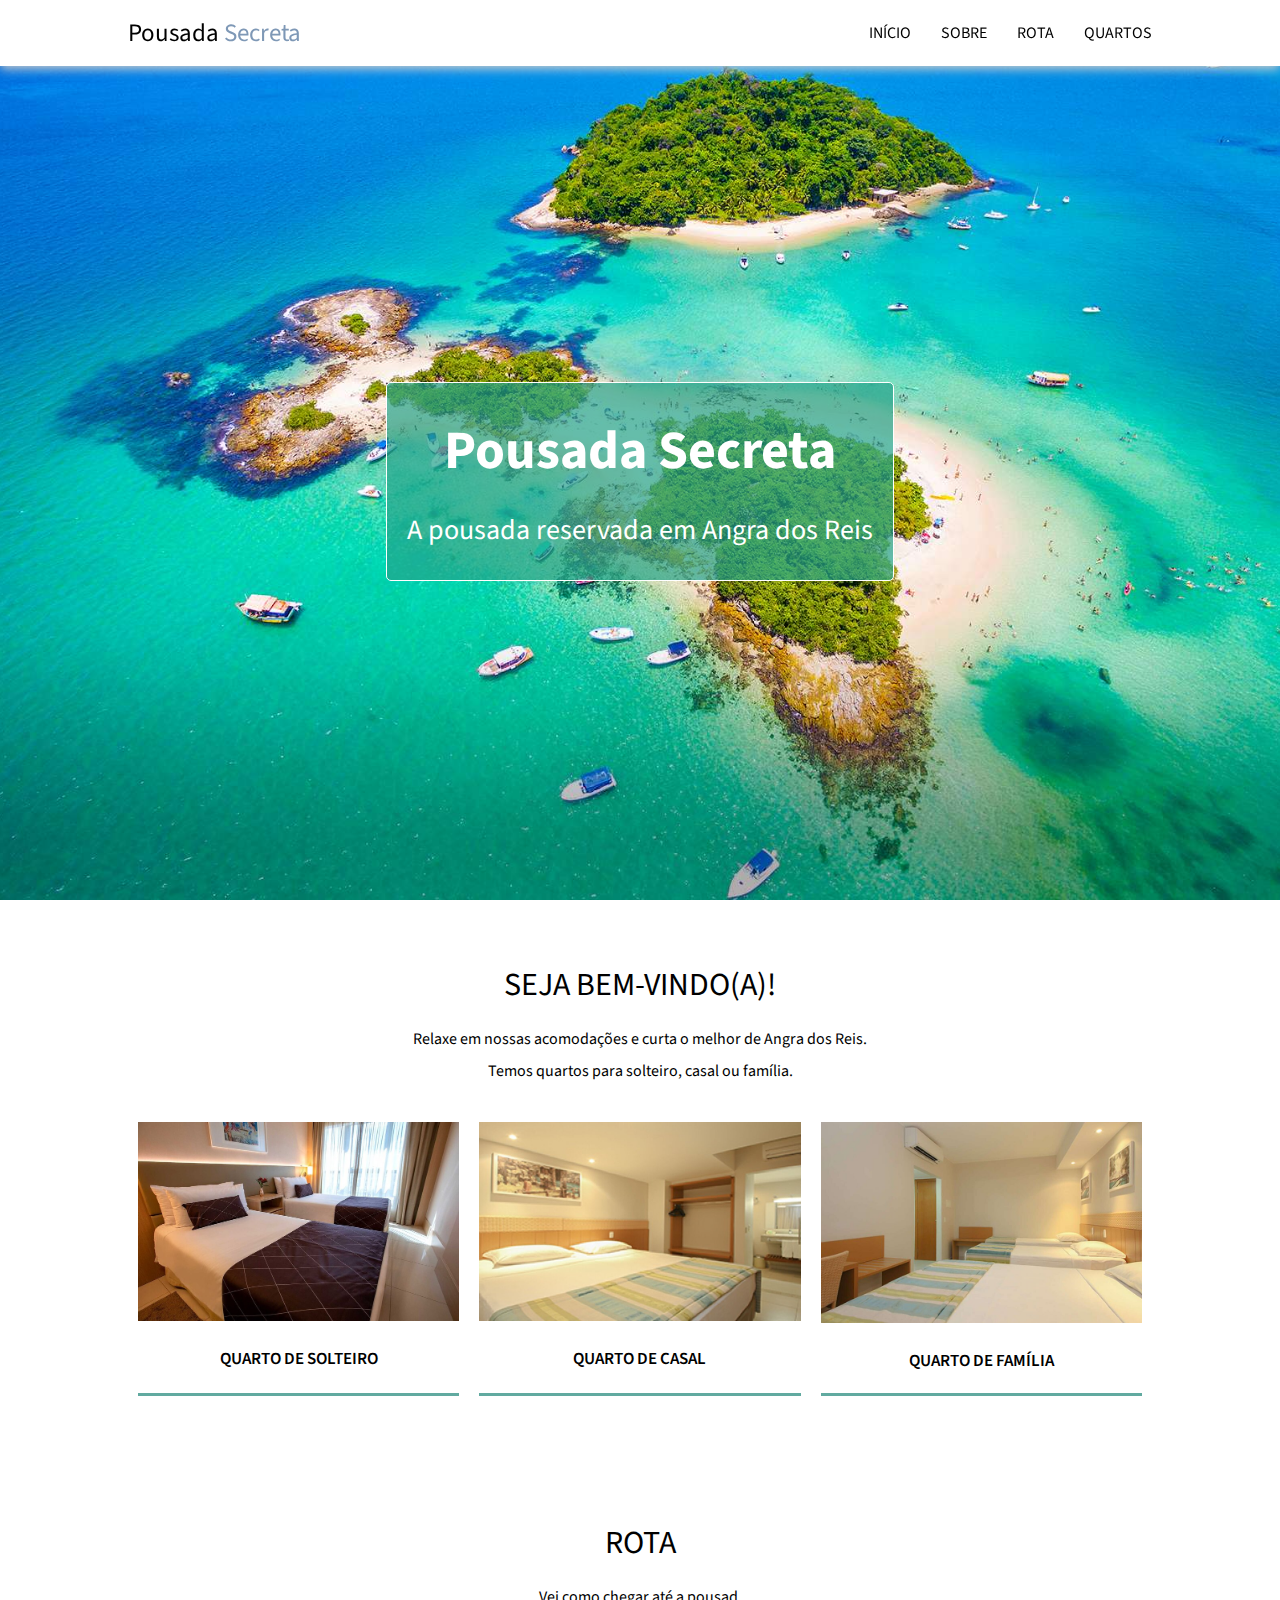
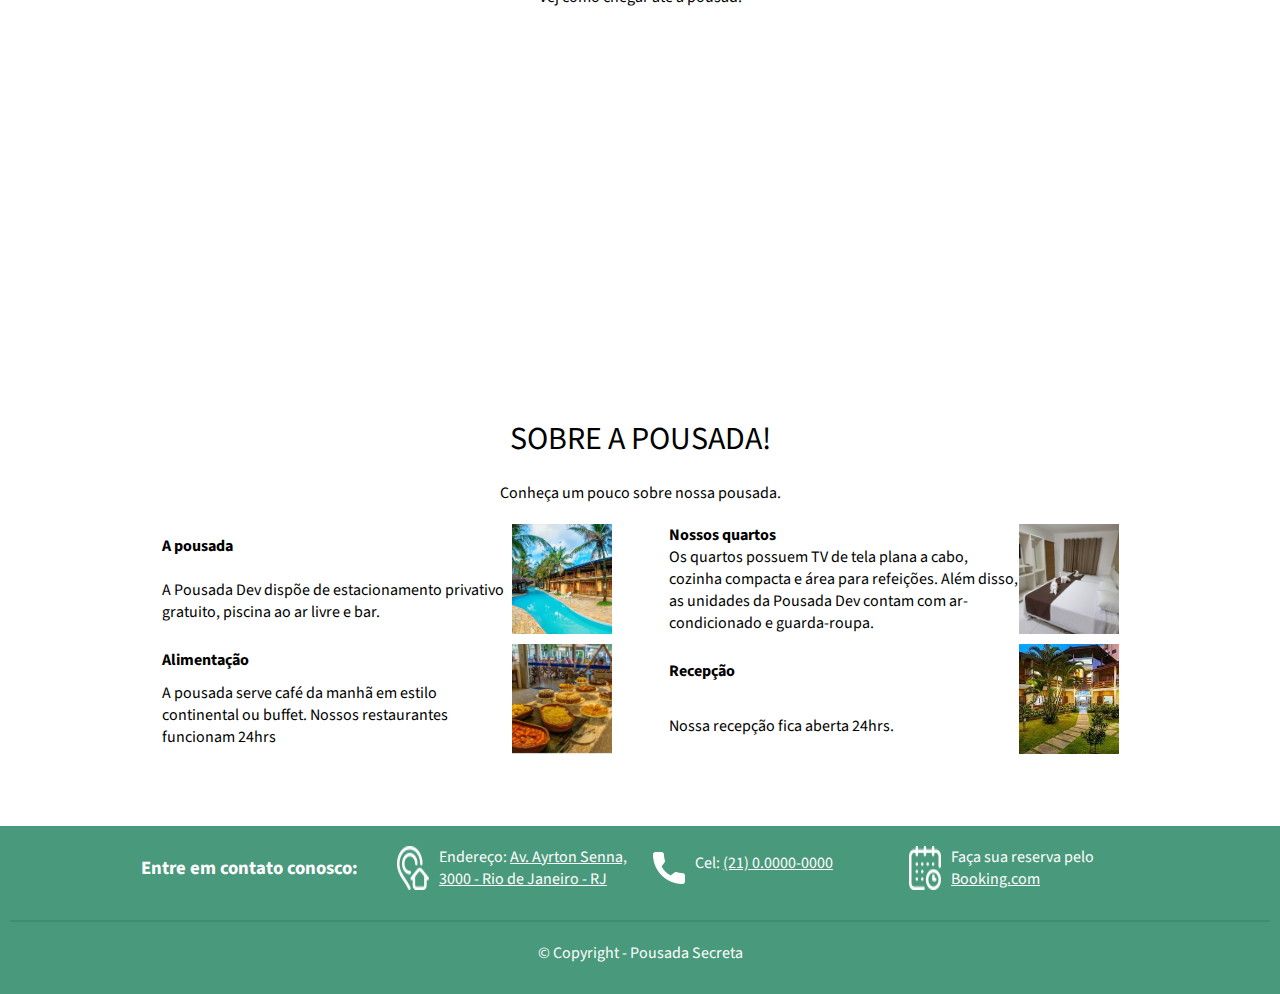
<file: index.html>
<!DOCTYPE html>
<html lang="pt-br">
    <head>
        <title>Pousada Secreta</title>
        <meta charset="utf-8">
        <meta name="description" content="A melhor Pousada em Angra dos Reis">
        <meta name="robots" content="nofollow, noindex">
        <meta name="viewport" content="width=device-width, initial-scale=1.0">
        <link rel="stylesheet" href="https://fonts.googleapis.com/css2?family=Source+Sans+Pro:ital,wght@0,200;0,300;0,400;0,600;0,700;0,900;1,200;1,300;1,400;1,600;1,700;1,900&display=swap">
        <link rel="stylesheet" type="text/css" href="assets/css/style.css">
        <link rel="stylesheet" type="text/css" href="assets/css/responsive.css">
    </head>
    <body>
        <header id="menu">
            <div class="limita-largura">
                <div id="logo">
                    <h1>Pousada <span>Secreta</span></h1>
                </div>
                <nav id="navegacao">
                    <a class="nav-itens" href="index.html">início</a>
                    <a class="nav-itens" href="#sobre">sobre</a>
                    <a class="nav-itens" href="#rota">rota</a>
                    <a class="nav-itens" href="quartos.html">quartos</a>
                </nav>
            </div>
        </header>
        <main>
            <section id="banner">
                <div class="conteudo">
                    <h2>Pousada Secreta</h2>
                    <h3>A pousada reservada em Angra dos Reis</h3>
                </div>
            </section>
            <section id="bem-vindo" class="limita-largura">
                <h2 class="titulo">SEJA BEM-VINDO(A)!</h2>
                <P class="informacoes">Relaxe em nossas acomodações e curta o melhor de Angra dos Reis.</P>
                <P class="informacoes">Temos quartos para solteiro, casal ou família.</P>
                <div class="fotos">
                    <di class="card">
                        <img src="assets/image/quarto-solteiro1.jpg" alt="Quarto Solteiro">
                        <h2>QUARTO DE SOLTEIRO</h2>
                    </di>
                    <di class="card">
                        <img src="assets/image/quarto-casal1.jpg" alt="Quarto Casal">
                        <h2>QUARTO DE CASAL</h2>
                    </di>
                    <di class="card">
                        <img src="assets/image/quarto-familia1.jpg" alt="Quarto Família">
                        <h2>QUARTO DE FAMÍLIA</h2>
                    </di>
                </div>
            </section>
            <section id="rota">
                <h2 class="titulo">ROTA</h2>
                <p class="informacoes">Vej como chegar até a pousad.</p>
                <iframe src="https://www.google.com/maps/embed?pb=!1m18!1m12!1m3!1d3673.1166802727553!2d-43.36346255959014!3d-22.982736479288253!2m3!1f0!2f0!3f0!3m2!1i1024!2i768!4f13.1!3m3!1m2!1s0x9bda2ed54ec2e1%3A0x4431d262cad1d163!2sAv.%20Ayrton%20Senna%2C%203000%20-%20Barra%20da%20Tijuca%2C%20Rio%20de%20Janeiro%20-%20RJ%2C%2022775-003!5e0!3m2!1spt-BR!2sbr!4v1715720023440!5m2!1spt-BR!2sbr" style="border:0;" allowfullscreen="" loading="lazy" referrerpolicy="no-referrer-when-downgrade"></iframe>
            </section>
            <section id="sobre" class="limita-largura">
                <h2 class="titulo">SOBRE A POUSADA!</h2>
                <p class="informacoes">Conheça um pouco sobre nossa pousada.</p>
                <div class="cards">
                    <div class="card">
                        <div class="conteudo">
                            <h4>A pousada</h4>
                            <p>A Pousada Dev dispõe de estacionamento privativo gratuito, piscina ao ar livre e bar.</p>
                        </div>
                        <div class="container-image">
                            <img src="assets/image/img1.jpg">
                        </div>
                    </div>
                    <div class="card">
                        <div class="conteudo">
                            <h4>Nossos quartos</h4>
                            <p>Os quartos possuem TV de tela plana a cabo, cozinha compacta e área para refeições. Além disso, as unidades da Pousada Dev contam com ar-condicionado e guarda-roupa.</p>
                        </div>
                        <div class="container-image">
                            <img src="assets/image/img2.jpg">
                        </div>
                    </div>
                    <div class="card">
                        <div class="conteudo">
                            <h4>Alimentação</h4>
                            <p>A pousada serve café da manhã em estilo continental ou buffet. Nossos restaurantes funcionam 24hrs</p>
                        </div>
                        <div class="container-image">
                            <img src="assets/image/img3.jpg">
                        </div>
                    </div>
                    <div class="card">
                        <div class="conteudo">
                            <h4>Recepção</h4>
                            <p>Nossa recepção fica aberta 24hrs.</p>
                        </div>
                        <div class="container-image">
                            <img src="assets/image/img5.jpg">
                        </div>
                    </div>
                </div>
            </section>
        </main>
        <footer id="footer">
            <div class="contatos limita-largura">
                <div>
                    <h3>Entre em contato conosco:</h3>
                </div>
                <div class="com-icone">
                    <img src="assets/icon/endereco.png">
                    <p>Endereço: <a href="https://maps.app.goo.gl/6kvfVFW5bTtktM5L9" target="_blank">Av. Ayrton Senna, 3000 - Rio de Janeiro - RJ</a></p>
                </div>
                <div class="com-icone">
                    <img src="assets/icon/telefone.png">
                    <p>Cel: <a href="tel:21000000000">(21) 0.0000-0000</a></p>
                </div>
                <div class="com-icone">
                    <img src="assets/icon/calendario.png">
                    <p>Faça sua reserva pelo <a href="https://www.booking.com/" target="_blank">Booking.com</a></p>
                </div>
            </div>
            <div class="copyright">
                <p>© Copyright - Pousada Secreta</p>
            </div>
        </footer>
    </body>
</html>
</file>
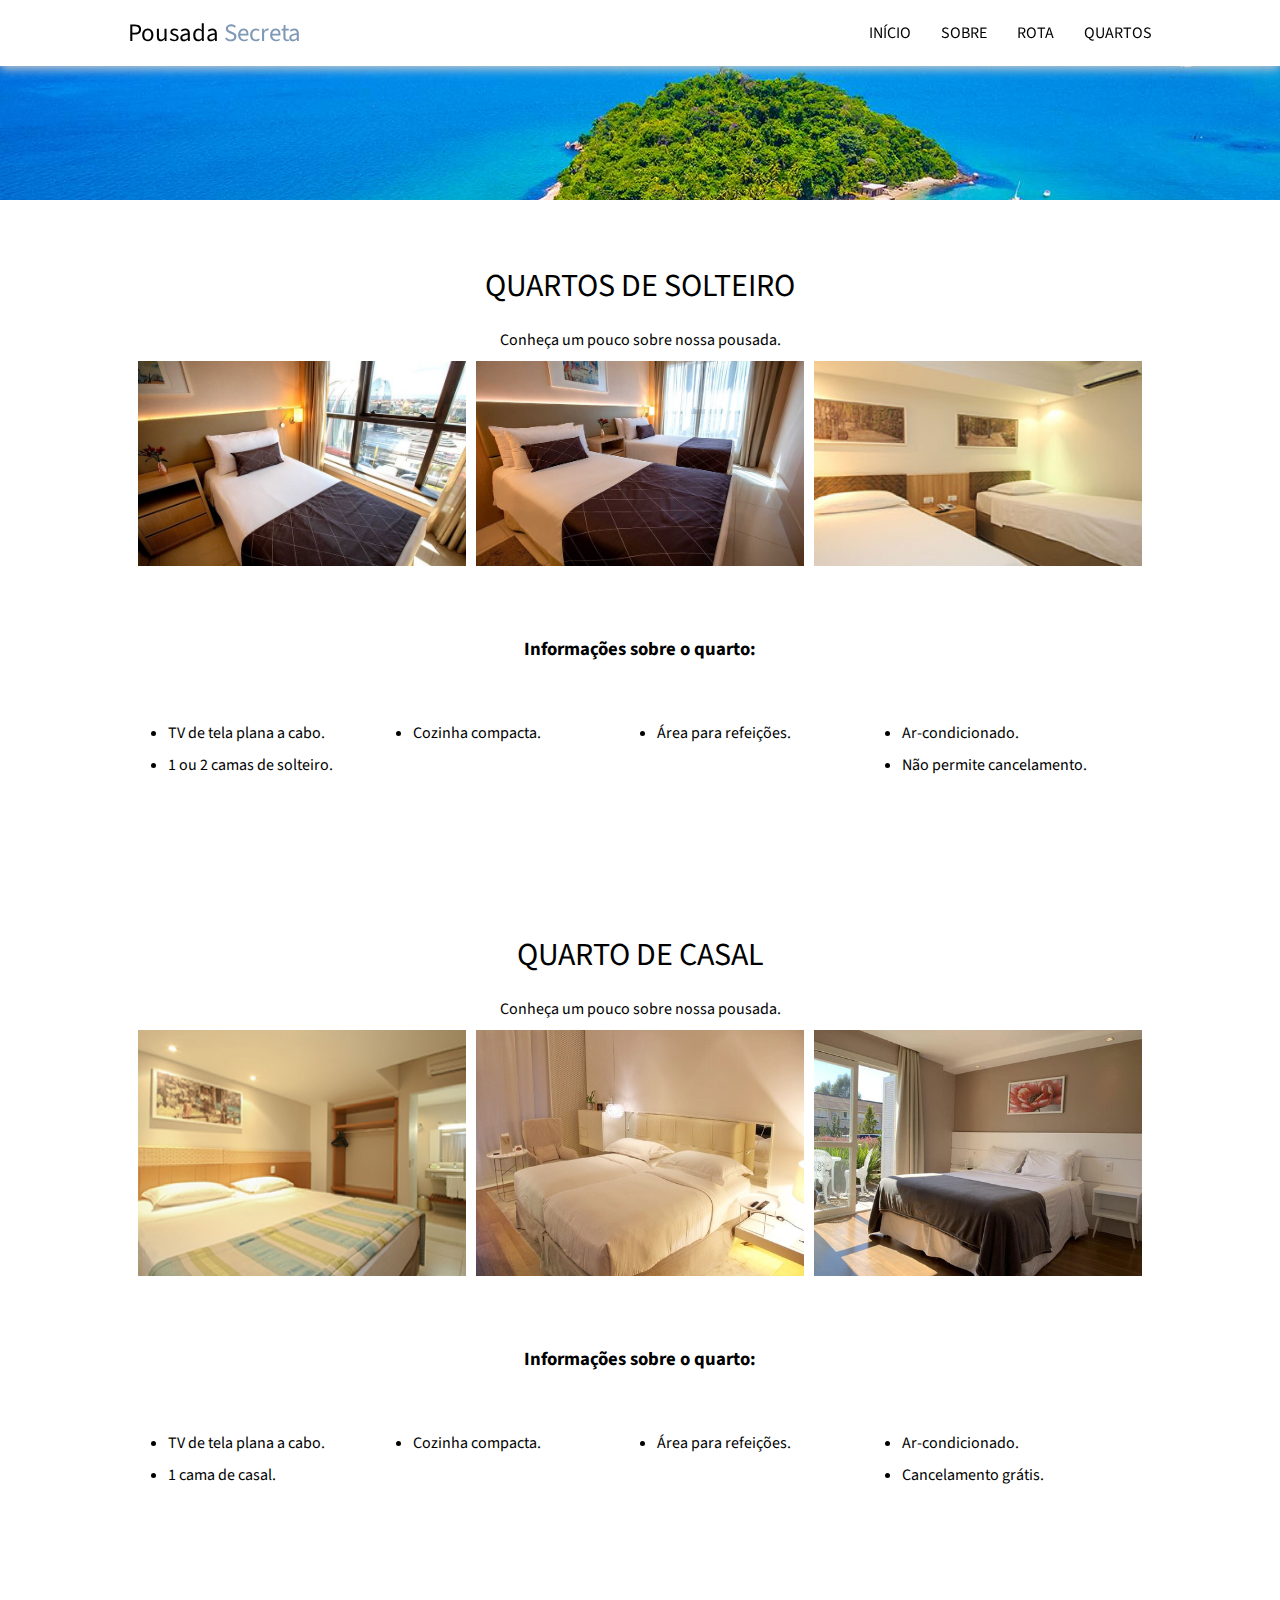
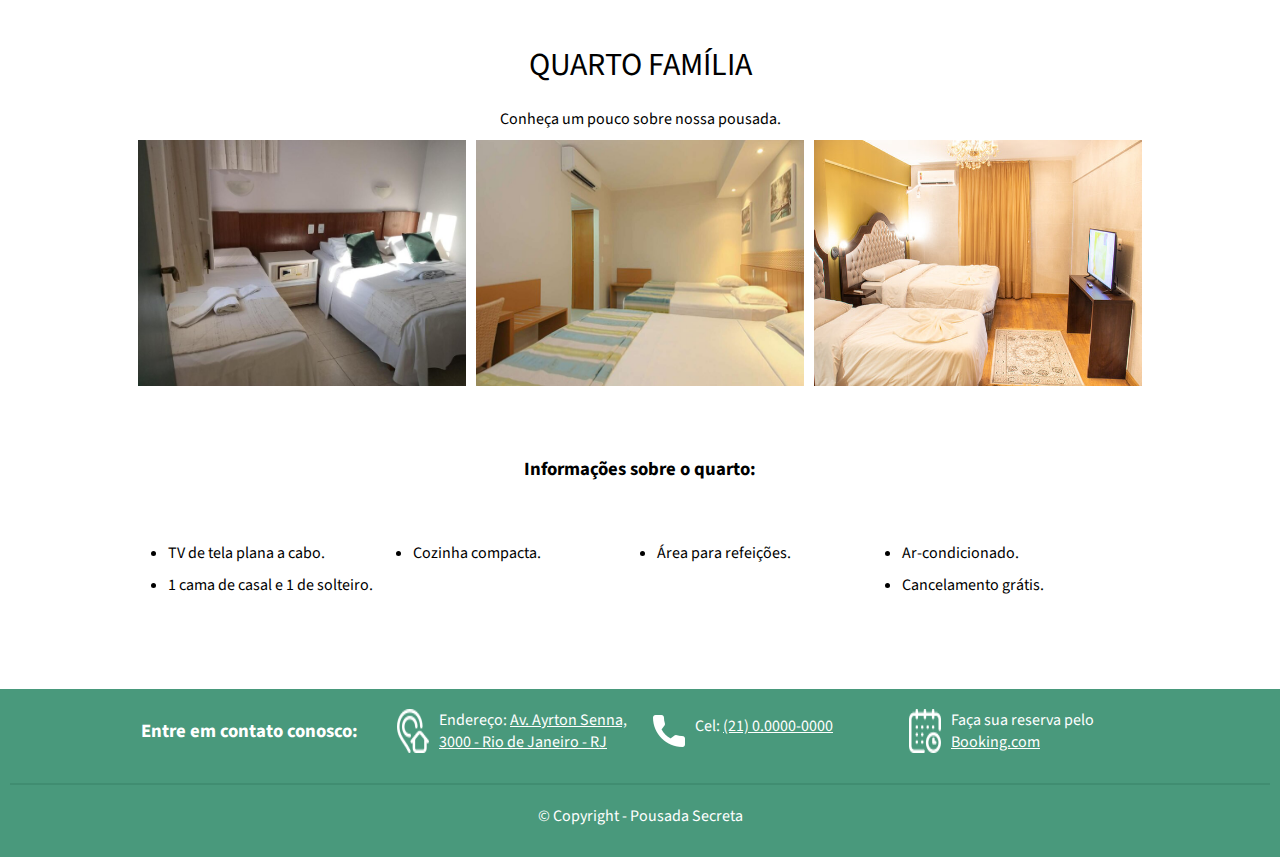
<file: quartos.html>
<!DOCTYPE html>
<html lang="pt-br">
    <head>
        <title>Quartos | Pousada Secreta</title>
        <meta charset="utf-8">
        <meta name="description" content="A melhor Pousada em Angra dos Reis">
        <meta name="robots" content="nofollow, noindex">
        <meta name="viewport" content="width=device-width, initial-scale=1.0">
        <link rel="stylesheet" href="https://fonts.googleapis.com/css2?family=Source+Sans+Pro:ital,wght@0,200;0,300;0,400;0,600;0,700;0,900;1,200;1,300;1,400;1,600;1,700;1,900&display=swap">
        <link rel="stylesheet" type="text/css" href="assets/css/style.css">
        <link rel="stylesheet" type="text/css" href="assets/css/responsive.css">
    </head>
    <body>
        <header id="menu">
            <div class="limita-largura">
                <div id="logo">
                    <h1>Pousada <span>Secreta</span></h1>
                </div>
                <nav id="navegacao">
                    <a class="nav-itens" href="index.html">início</a>
                    <a class="nav-itens" href="index.html#sobre">sobre</a>
                    <a class="nav-itens" href="index.html#rota">rota</a>
                    <a class="nav-itens" href="quartos.html">quartos</a>
                </nav>
            </div>
        </header>
        <main>
            <section id="banner-quartos">
            </section>
            <section class="quarto limita-largura">
                <h2 class="titulo">QUARTOS DE SOLTEIRO</h2>
                <p class="informacoes">Conheça um pouco sobre nossa pousada.</p>
                <div class="fotos">
                    <img src="assets/image/quarto-solteiro2.jpg" alt="Quarto de Solteriro">
                    <img src="assets/image/quarto-solteiro1.jpg" alt="Quarto de Solteriro">
                    <img src="assets/image/quarto-solteiro3.jpg" alt="Quarto de Solteriro">
                </div>
                <div class="intens-hospedagem">
                    <h3>Informações sobre o quarto:</h3>
                    <div>
                        <ul>
                            <li>TV de tela plana a cabo.</li>
                            <li>Cozinha compacta.</li>
                            <li>Área para refeições.</li>
                            <li>Ar-condicionado.</li>
                            <li>1 ou 2 camas de solteiro.</li>
                            <li>Não permite cancelamento.</li>
                        </ul>
                    </div>
                </div>
            </section>
            <section class="quarto limita-largura">
                <h2 class="titulo">QUARTO DE CASAL</h2>
                <p class="informacoes">Conheça um pouco sobre nossa pousada.</p>
                <div class="fotos">
                    <img src="assets/image/quarto-casal1.jpg" alt="Quarto de Casal">
                    <img src="assets/image/quarto-casal2.jpg" alt="Quarto de Casal">
                    <img src="assets/image/quarto-casal3.jpg" alt="Quarto de Casal">
                </div>
                <div class="intens-hospedagem">
                    <h3>Informações sobre o quarto:</h3>
                    <div>
                        <ul>
                            <li>TV de tela plana a cabo.</li>
                            <li>Cozinha compacta.</li>
                            <li>Área para refeições.</li>
                            <li>Ar-condicionado.</li>
                            <li>1 cama de casal.</li>
                            <li>Cancelamento grátis.</li>
                        </ul>
                    </div>
                </div>
            </section>
            <section class="quarto limita-largura ">
                <h2 class="titulo">QUARTO FAMÍLIA</h2>
                <p class="informacoes">Conheça um pouco sobre nossa pousada.</p>
                <div class="fotos">
                    <img src="assets/image/quarto-familia2.jpg" alt="Quarto Família">
                    <img src="assets/image/quarto-familia1.jpg" alt="Quarto Família">
                    <img src="assets/image/quarto-familia3.jpg" alt="Quarto Família">
                </div>
                <div class="intens-hospedagem">
                    <h3>Informações sobre o quarto:</h3>
                    <div>
                        <ul>
                            <li>TV de tela plana a cabo.</li>
                            <li>Cozinha compacta.</li>
                            <li>Área para refeições.</li>
                            <li>Ar-condicionado.</li>
                            <li>1 cama de casal e 1 de solteiro.</li>
                            <li>Cancelamento grátis.</li>
                        </ul>
                    </div>
                </div>
            </section>
        </main>
        <footer id="footer">
            <div class="contatos limita-largura">
                <div>
                    <h3>Entre em contato conosco:</h3>
                </div>
                <div class="com-icone">
                    <img src="assets/icon/endereco.png">
                    <p>Endereço: <a href="https://maps.app.goo.gl/6kvfVFW5bTtktM5L9" target="_blank">Av. Ayrton Senna, 3000 - Rio de Janeiro - RJ</a></p>
                </div>
                <div class="com-icone">
                    <img src="assets/icon/telefone.png">
                    <p>Cel: <a href="tel:21000000000">(21) 0.0000-0000</a></p>
                </div>
                <div class="com-icone">
                    <img src="assets/icon/calendario.png">
                    <p>Faça sua reserva pelo <a href="https://www.booking.com/" target="_blank">Booking.com</a></p>
                </div>
            </div>
            <div class="copyright">
                <p>© Copyright - Pousada Secreta</p>
            </div>
        </footer>
    </body>
</html>
</file>
<file: assets/css/style.css>
* {
    margin: 0;
    padding: 0;
    box-sizing: border-box;
}

body {
    font-family: 'Source Sans Pro';
}

.limita-largura {
    max-width: 1024px;
}

.titulo {
    font-weight: normal;
    margin-bottom: 20px;
    font-size: 32px;
    text-align: center;
}

.informacoes {
    margin: 0 10px 10px 10px;
    text-align: center;
}

#menu {
    position: fixed;
    top: 0;
    width: 100%;
    padding: 15px;
    background-color: #fff;
    box-shadow: 0px 3px 10px #cecece;

    .limita-largura {

        display: flex;
        align-items: center;
        justify-content: space-between;
        margin: 0 auto;

        #logo {

            h1 {
                font-weight: normal;
                font-size: 25px
            }

            span {
                color: #7e98b6;
            }
        }

        #navegacao {
            display: flex;
            gap: 30px;

            .nav-itens {
                text-transform: uppercase;
                text-decoration: none;
                color: #000;
            }
        }
    }
}

#banner, #banner-quartos {
    margin-top: 62px;
    height: calc(100vh - 62px);
    background-image: url(../image/img-fundo.jpg);
    background-repeat: no-repeat;
    background-size: cover;
    background-position: center;
    display: flex;
    align-items: center;
    justify-content: center;

    .conteudo {
        color: #fff;
        border-radius: 5px;
        border: 1px solid #fff;
        background-color: rgba(35, 163, 137, 0.699);
        text-align: center;
        padding: 30px 20px;

        h2 {
            margin-bottom: 20px;
            font-size: 54px;
        }

        h3 {
            font-weight: normal;
            font-size: 28px;
        }
    }
}

#banner-quartos {
    height: calc(200px - 62px);
    background-position: top;
}

#bem-vindo {
    margin: 62px auto;

    .fotos {
        display: flex;
        margin: 0 10px;
        flex-wrap: wrap;
        gap: 20px;

        .card {
            margin: 30px auto 0 auto;
            flex-basis: 300px;
            flex-grow: 1;
            border-bottom: 3px solid #61aaa0;

            img {
                width: 100%;
            }

            h2 {
                padding: 20px;
                font-weight: 600;
                font-size: 17px;
                text-align: center;
            }
        }
    }
}

#rota {
    margin: 62px auto;
    padding-top: 62px;

    iframe {
        margin-top: 30px;
        width: 100%;
        height: 300px;
    }
}

#sobre {
    margin: 62px auto;

    .cards {
        margin-top: 30px;
        display: flex;
        align-items: center;
        justify-content: space-between;
        flex-wrap: wrap;
        gap: 10px;
        margin: 0 auto;
        padding: 10px;

        .card {
            display: flex;
            align-items: center;
            justify-content: space-between;
            max-width: 100%;
            margin: 0 auto;

            .conteudo {
                display: flex;
                flex-direction: column;
                justify-content: space-around;
                width: 350px;
                height: 110px;
            }

            .container-image {
                width: 100px;
                height: 110px;

                img {
                    object-fit: cover;
                    width: 100%;
                    height: 100%;
                }
            }
        }
    }
}

.quarto {
    margin: 0 auto;
    padding: 63px 10px;

    .fotos {
        display: flex;
        justify-content: space-between;
        flex-wrap: wrap;
        gap: 10px;

        img {
            width: 270px;
            flex-grow: 1;
        }
    }

    .intens-hospedagem {

        h3 {
            text-align: center;
            padding: 70px 0px 30px 0;
        }

        ul {
            display: flex;
            justify-content: space-between;
            flex-wrap: wrap;
            gap: 10px;
            padding: 30px;

            li {
                flex-basis: 210px;
            }
        }
    }
}

#footer {
    background-color: #49997c;
    color: #fff;
    padding: 10px;

    .contatos {
        display: flex;
        align-items: center;
        justify-content: space-between;
        flex-wrap: wrap;
        margin: 0 auto;
        padding-bottom: 20px;

        > div {
            flex-basis: 230px;
            margin: 10px auto;
        }

        .com-icone {
            display: flex;

            > p {
                margin-left: 10px;
            }
        }

        a {
            color: #fff;
        }
    }

    .copyright {
        border-top: 2px solid #408d71;
        padding: 20px;
        text-align: center;
    }
}
</file>
<file: assets/css/responsive.css>
@media (max-width: 620px) {

    #menu {

        .limita-largura {
            flex-direction: column;
            justify-content: center;
        }
    }

    #banner {
        margin-top: 82px;
        height: calc(100vh - 82px);
    }

    #banner-quartos {
        margin-top: 82px;
        height: calc(30vh - 82px);
    }

    .quarto {
        margin: 0 auto;
        padding: 63px 10px;

        .fotos {
            display: flex;
            justify-content: space-between;
            flex-wrap: wrap;
            gap: 10px;

            img {
                width: 270px;
                flex-grow: 1;
            }
        }

        .intens-hospedagem {

            ul {

                li {
                    margin: 0 auto;
                }
            }
        }
    }
}
</file>
